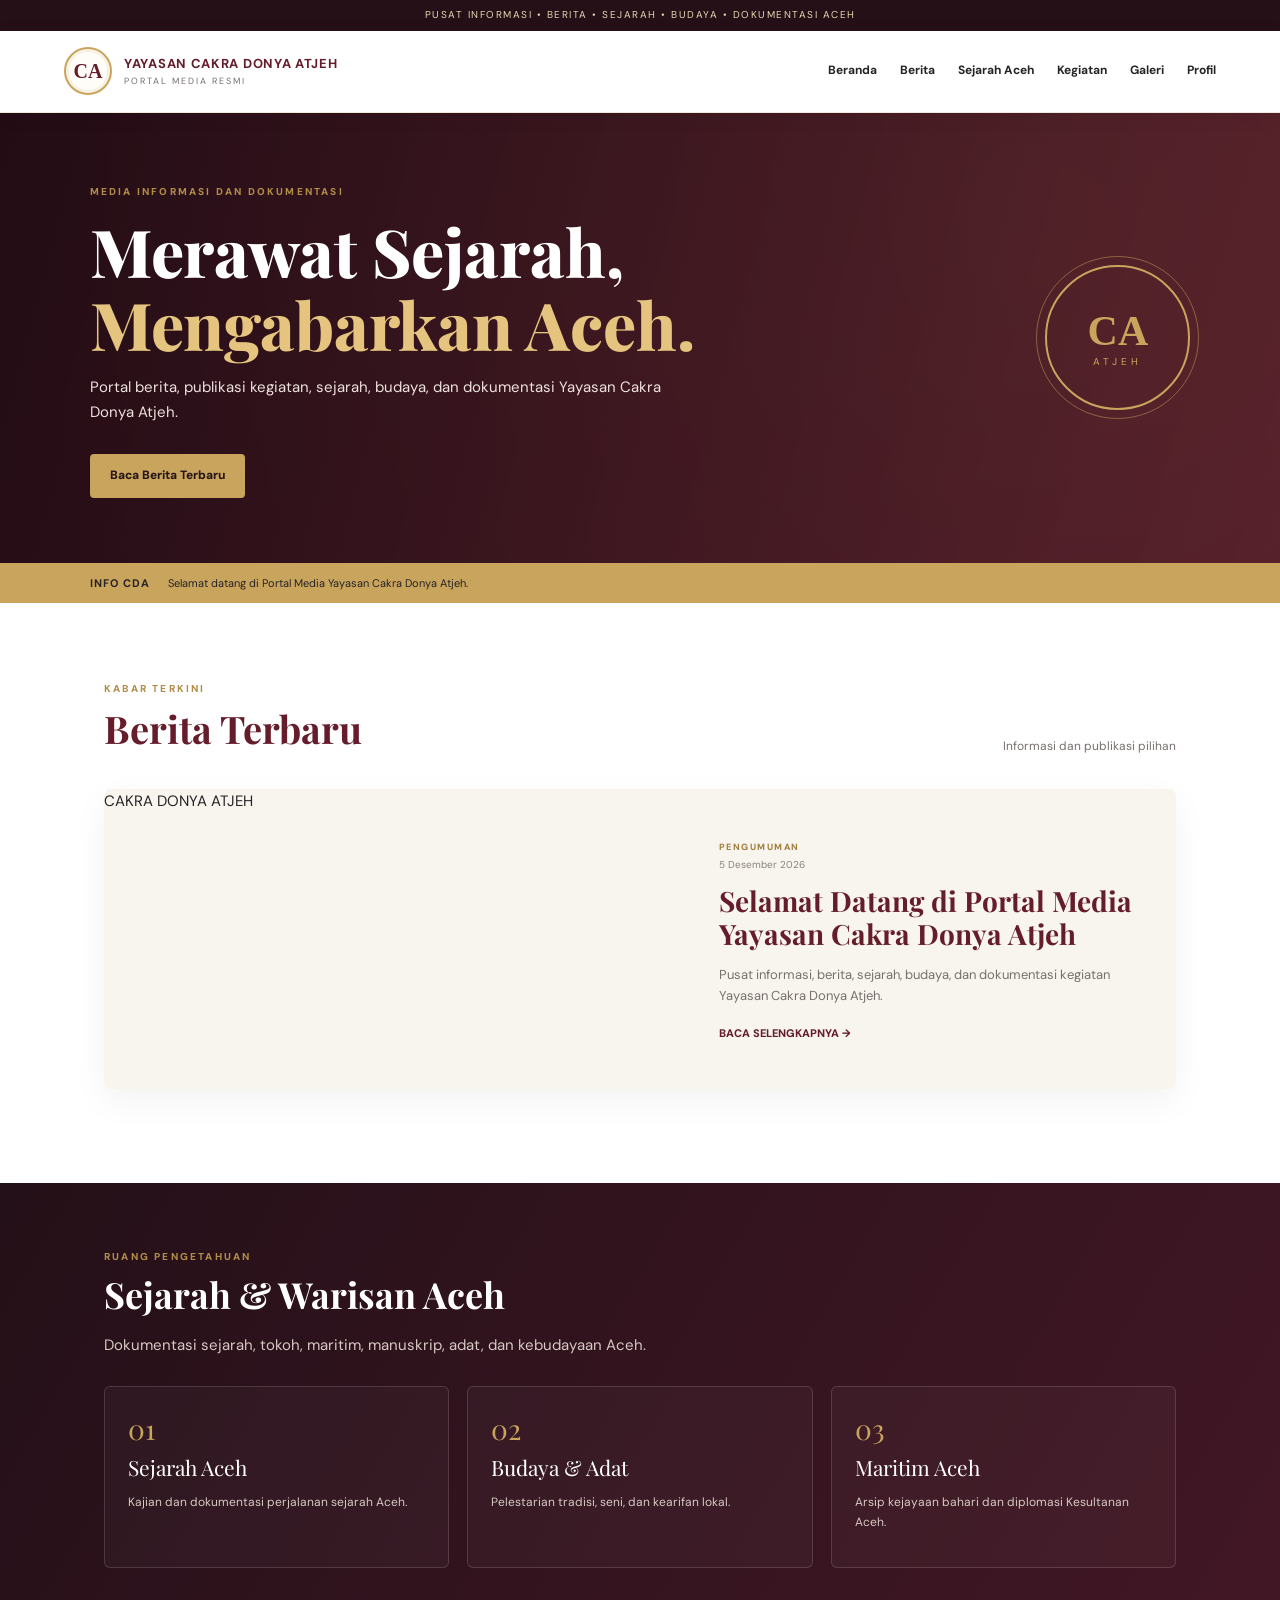
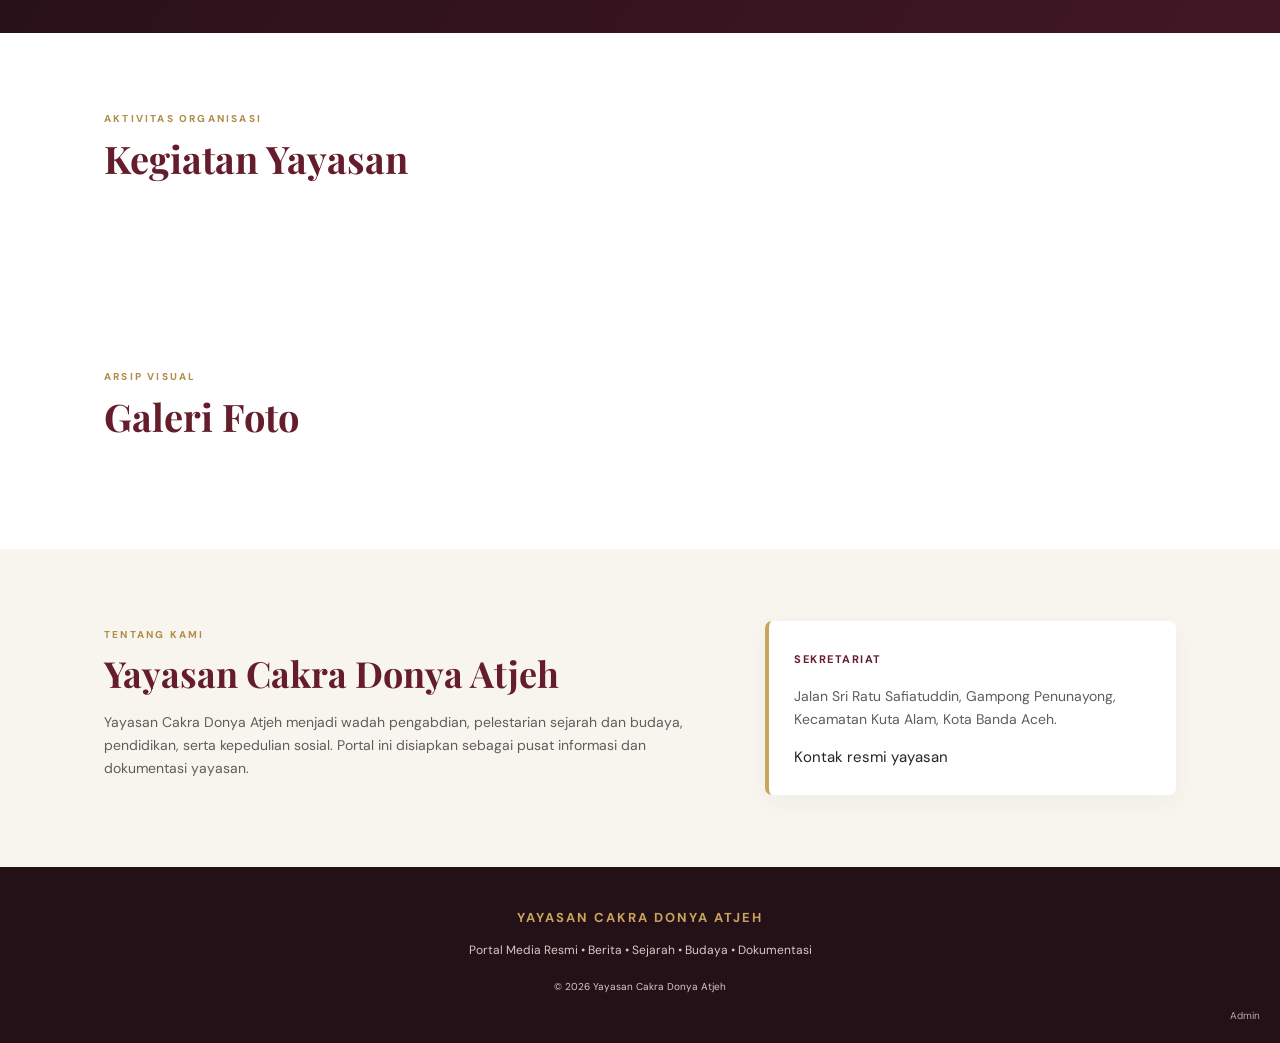
<file: index.html>
<!doctype html>
<html lang="id">
<head>
<meta charset="utf-8"><meta name="viewport" content="width=device-width, initial-scale=1">
<meta name="description" content="Portal Media Yayasan Cakra Donya Atjeh — berita, sejarah, budaya, kegiatan, dan dokumentasi Aceh.">
<title>Portal Media | Yayasan Cakra Donya Atjeh</title><link rel="stylesheet" href="style.css">
</head>
<body>
<div class="topbar">PUSAT INFORMASI • BERITA • SEJARAH • BUDAYA • DOKUMENTASI ACEH</div>
<header class="header"><a class="brand" href="#beranda"><span class="brand-seal">CA</span><span><b>YAYASAN CAKRA DONYA ATJEH</b><small>PORTAL MEDIA RESMI</small></span></a><button class="hamb" id="hamb">☰</button><nav id="nav"><a href="#beranda">Beranda</a><a href="#berita">Berita</a><a href="#sejarah">Sejarah Aceh</a><a href="#kegiatan">Kegiatan</a><a href="#galeri">Galeri</a><a href="#profil">Profil</a></nav></header>
<main id="beranda">
<section class="hero"><div><span class="kicker">MEDIA INFORMASI DAN DOKUMENTASI</span><h1>Merawat Sejarah,<br><em>Mengabarkan Aceh.</em></h1><p>Portal berita, publikasi kegiatan, sejarah, budaya, dan dokumentasi Yayasan Cakra Donya Atjeh.</p><a class="btn gold" href="#berita">Baca Berita Terbaru</a></div><div class="hero-stamp">CA<small>ATJEH</small></div></section>
<div class="breaking"><b>INFO CDA</b><span id="tickerText">Selamat datang di Portal Media Yayasan Cakra Donya Atjeh.</span></div>
<section class="wrap" id="berita"><div class="section-title"><div><span class="kicker">KABAR TERKINI</span><h2>Berita Terbaru</h2></div><span class="sub">Informasi dan publikasi pilihan</span></div><div id="featured" class="featured"></div><div id="newsGrid" class="news-grid"></div><p id="emptyNews" class="empty" hidden>Berita akan ditampilkan di sini setelah diterbitkan melalui halaman Admin.</p></section>
<section class="dark-band" id="sejarah"><div class="wrap"><span class="kicker">RUANG PENGETAHUAN</span><h2>Sejarah & Warisan Aceh</h2><p>Dokumentasi sejarah, tokoh, maritim, manuskrip, adat, dan kebudayaan Aceh.</p><div class="topic-grid"><article><b>01</b><h3>Sejarah Aceh</h3><p>Kajian dan dokumentasi perjalanan sejarah Aceh.</p></article><article><b>02</b><h3>Budaya & Adat</h3><p>Pelestarian tradisi, seni, dan kearifan lokal.</p></article><article><b>03</b><h3>Maritim Aceh</h3><p>Arsip kejayaan bahari dan diplomasi Kesultanan Aceh.</p></article></div></div></section>
<section class="wrap" id="kegiatan"><div class="section-title"><div><span class="kicker">AKTIVITAS ORGANISASI</span><h2>Kegiatan Yayasan</h2></div></div><div id="activityGrid" class="activity-grid"></div></section>
<section class="wrap gallery-section" id="galeri"><div class="section-title"><div><span class="kicker">ARSIP VISUAL</span><h2>Galeri Foto</h2></div></div><div id="galleryGrid" class="gallery-grid"></div></section>
<section class="about" id="profil"><div class="wrap about-inner"><div><span class="kicker">TENTANG KAMI</span><h2>Yayasan Cakra Donya Atjeh</h2><p>Yayasan Cakra Donya Atjeh menjadi wadah pengabdian, pelestarian sejarah dan budaya, pendidikan, serta kepedulian sosial. Portal ini disiapkan sebagai pusat informasi dan dokumentasi yayasan.</p></div><aside><b>SEKRETARIAT</b><p>Jalan Sri Ratu Safiatuddin, Gampong Penunayong, Kecamatan Kuta Alam, Kota Banda Aceh.</p><a href="mailto:">Kontak resmi yayasan</a></aside></div></section>
</main>
<footer><b>YAYASAN CAKRA DONYA ATJEH</b><p>Portal Media Resmi • Berita • Sejarah • Budaya • Dokumentasi</p><small>© <span id="year"></span> Yayasan Cakra Donya Atjeh</small><a class="admin-link" href="admin.html">Admin</a></footer>
<div id="articleModal" class="modal" aria-hidden="true"><div class="modal-box"><button id="closeModal" class="close">×</button><div id="articleContent"></div></div></div>
<script src="script.js"></script>
</body></html>
</file>
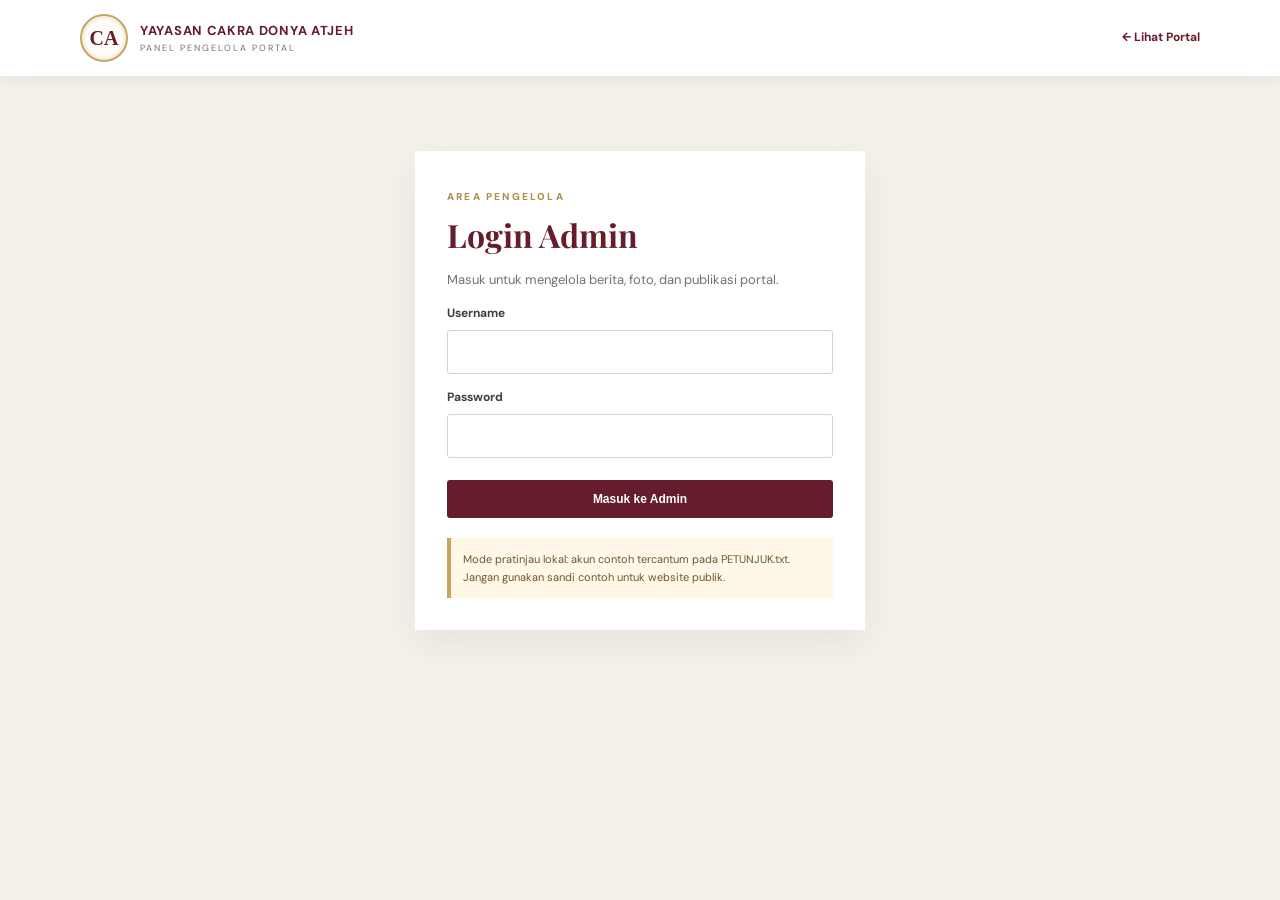
<file: admin.html>
<!doctype html><html lang="id"><head><meta charset="utf-8"><meta name="viewport" content="width=device-width, initial-scale=1"><title>Admin Portal | Yayasan CDA</title><link rel="stylesheet" href="style.css"><link rel="stylesheet" href="admin.css"></head><body class="admin-body"><header class="admin-head"><a class="brand" href="index.html"><span class="brand-seal">CA</span><span><b>YAYASAN CAKRA DONYA ATJEH</b><small>PANEL PENGELOLA PORTAL</small></span></a><a class="back" href="index.html">← Lihat Portal</a></header>
<main class="admin-wrap"><section id="loginBox" class="login-card"><span class="kicker">AREA PENGELOLA</span><h1>Login Admin</h1><p>Masuk untuk mengelola berita, foto, dan publikasi portal.</p><form id="loginForm"><label>Username<input id="username" autocomplete="username" required></label><label>Password<input id="password" type="password" autocomplete="current-password" required></label><button class="primary">Masuk ke Admin</button><p id="loginError" class="error"></p></form><div class="warning">Mode pratinjau lokal: akun contoh tercantum pada PETUNJUK.txt. Jangan gunakan sandi contoh untuk website publik.</div></section>
<section id="dashboard" hidden><div class="dash-title"><div><span class="kicker">DASHBOARD</span><h1>Kelola Publikasi</h1><p>Tambah, edit, hapus, dan terbitkan berita.</p></div><button id="logout" class="secondary">Keluar</button></div><div class="stats"><div><b id="totalPosts">0</b><span>Total berita</span></div><div><b id="publishedPosts">0</b><span>Terbit</span></div><div><b id="draftPosts">0</b><span>Draft</span></div></div>
<div class="admin-columns"><section class="panel"><h2 id="formHeading">Tulis Berita Baru</h2><form id="postForm"><input type="hidden" id="postId"><label>Judul berita<input id="title" maxlength="140" required placeholder="Masukkan judul berita"></label><div class="two"><label>Kategori<select id="category"><option>Berita Aceh</option><option>Kegiatan Yayasan</option><option>Sejarah Aceh</option><option>Budaya Aceh</option><option>Pengumuman</option><option>Opini</option></select></label><label>Tanggal<input id="date" type="date" required></label></div><label>Ringkasan berita<textarea id="excerpt" rows="3" maxlength="280" placeholder="Ringkasan singkat untuk halaman depan"></textarea></label><label>Isi berita<textarea id="body" rows="9" required placeholder="Tulis isi berita di sini..."></textarea></label><label>Foto utama<input id="image" type="file" accept="image/*"><small>Format gambar umum. Foto akan diperkecil untuk pratinjau di perangkat ini.</small></label><img id="imagePreview" class="preview" hidden alt="Pratinjau foto"><div class="form-actions"><button class="primary" type="submit">Simpan Berita</button><button class="secondary" type="button" id="resetForm">Kosongkan</button></div><p id="saveMessage" class="success"></p></form></section>
<section class="panel list-panel"><h2>Daftar Berita</h2><div id="postList"></div></section></div><div class="warning wide-warning"><b>Penting:</b> panel ini masih mode lokal/pratinjau. Data tersimpan pada browser dan perangkat yang sama, belum tersinkron ke internet atau perangkat lain. Untuk admin sungguhan yang aman dan berita tampil publik untuk semua pengunjung, portal harus dipasang pada hosting serta dihubungkan ke database dan autentikasi server.</div></section></main><script src="admin.js"></script></body></html>
</file>
<file: style.css>
@import url('https://fonts.googleapis.com/css2?family=DM+Sans:wght@400;500;600;700;800&family=Playfair+Display:wght@600;700;800&display=swap');
:root{--maroon:#641d2b;--deep:#2c1018;--gold:#c7a45b;--cream:#f7f3eb;--ink:#262326;--muted:#77706d}*{box-sizing:border-box}html{scroll-behavior:smooth}body{margin:0;color:var(--ink);font-family:'DM Sans',Arial,sans-serif;line-height:1.65}a{color:inherit;text-decoration:none}.topbar{background:var(--deep);color:#e7d7b3;text-align:center;padding:7px 12px;font-size:10px;letter-spacing:1.8px}.header{height:auto;min-height:82px;display:flex;align-items:center;justify-content:space-between;gap:20px;padding:14px max(calc((100% - 1160px)/2),5%);background:white;position:sticky;top:0;z-index:10;box-shadow:0 3px 18px #24101812}.brand{display:flex;align-items:center;gap:12px;color:var(--maroon)}.brand-seal{width:48px;height:48px;border:2px solid var(--gold);border-radius:50%;display:grid;place-items:center;font:700 20px Georgia}.brand b,.brand small{display:block}.brand b{font-size:13px;letter-spacing:.7px}.brand small{font-size:9px;letter-spacing:2px;color:var(--muted)}nav{display:flex;gap:23px;font-size:12px;font-weight:700}nav a:hover{color:var(--maroon)}.hamb{display:none;background:none;border:0;font-size:25px;color:var(--maroon)}.hero{min-height:430px;padding:65px max(calc((100% - 1120px)/2),7%);background:linear-gradient(90deg,#2d1019f2,#551c2be8),radial-gradient(circle at 80% 30%,#a77b3e,#31131c);display:flex;align-items:center;justify-content:space-between;color:#fff}.hero>div:first-child{max-width:680px}.kicker{font-size:10px;letter-spacing:2.2px;font-weight:800;color:#b28d49}.hero h1{font:800 clamp(39px,6vw,66px)/1.1 'Playfair Display',Georgia,serif;margin:13px 0}.hero h1 em{font-style:normal;color:#e4c47e}.hero p{max-width:590px;color:#eee2df}.btn{display:inline-block;padding:12px 20px;font-size:12px;font-weight:800;margin-top:14px}.gold{background:var(--gold);color:#24151a}.hero-stamp{width:145px;height:145px;border:2px solid var(--gold);outline:1px solid #c7a45b80;outline-offset:8px;border-radius:50%;display:grid;place-content:center;text-align:center;color:var(--gold);font:700 42px Georgia}.hero-stamp small{font:10px 'DM Sans';letter-spacing:4px}.breaking{background:var(--gold);padding:11px max(calc((100% - 1120px)/2),7%);display:flex;gap:18px;font-size:11px}.breaking b{letter-spacing:1px}.wrap{max-width:1120px;margin:auto;padding:65px 24px}.section-title{display:flex;align-items:end;justify-content:space-between;margin-bottom:28px}.section-title h2,.about h2,.dark-band h2{font:700 36px 'Playfair Display',Georgia,serif;color:var(--maroon);margin:3px 0}.sub{font-size:12px;color:var(--muted)}.featured{margin-bottom:22px}.featured-card{display:grid;grid-template-columns:1.2fr 1fr;background:var(--cream);min-height:300px;cursor:pointer}.featured-card img{width:100%;height:100%;min-height:300px;object-fit:cover}.featured-copy{padding:30px;align-self:center}.tag{font-size:9px;font-weight:800;letter-spacing:1.5px;color:#a17e3e;text-transform:uppercase}.featured-copy h3{font:700 28px/1.2 'Playfair Display';color:var(--maroon);margin:10px 0}.featured-copy p,.news-card p{color:var(--muted);font-size:13px}.read{font-size:11px;font-weight:800;color:var(--maroon)}.news-grid{display:grid;grid-template-columns:repeat(3,1fr);gap:20px}.news-card{border:1px solid #eee8df;background:#fff;cursor:pointer;transition:.2s}.news-card:hover{transform:translateY(-3px);box-shadow:0 10px 25px #24101812}.news-card img{width:100%;height:180px;object-fit:cover;display:block}.news-card .copy{padding:17px}.news-card h3{font:700 19px/1.25 'Playfair Display';color:var(--maroon);margin:7px 0}.date{font-size:10px;color:#8a817b}.empty{padding:24px;text-align:center;background:var(--cream);color:var(--muted)}.dark-band{background:var(--deep);color:#fff}.dark-band .wrap{padding-top:60px;padding-bottom:65px}.dark-band h2{color:#fff}.dark-band .wrap>p{color:#d7c9c4}.topic-grid{display:grid;grid-template-columns:repeat(3,1fr);gap:18px;margin-top:28px}.topic-grid article{border:1px solid #ffffff30;padding:23px}.topic-grid b{font:28px 'Playfair Display';color:var(--gold)}.topic-grid h3{font:21px 'Playfair Display';margin:5px 0}.topic-grid p{font-size:12px;color:#d7c9c4}.activity-grid{display:grid;grid-template-columns:repeat(3,1fr);gap:18px}.activity-card{background:#fff;box-shadow:0 5px 22px #24101810}.activity-card img{width:100%;height:185px;object-fit:cover}.activity-card div{padding:15px}.activity-card h3{font:20px 'Playfair Display';color:var(--maroon);margin:3px 0}.gallery-section{padding-top:10px}.gallery-grid{display:grid;grid-template-columns:repeat(4,1fr);gap:10px}.gallery-grid img{width:100%;height:155px;object-fit:cover}.about{background:var(--cream)}.about-inner{display:grid;grid-template-columns:1.5fr 1fr;gap:45px}.about p{font-size:14px;color:#625c59}.about aside{background:#fff;padding:25px;border-left:4px solid var(--gold)}.about aside b{font-size:11px;letter-spacing:1.5px;color:var(--maroon)}footer{position:relative;background:#241017;color:#d9c9c5;text-align:center;padding:32px 20px}footer>b{color:var(--gold);letter-spacing:2px;font-size:13px}footer p{font-size:12px}footer small{font-size:10px}.admin-link{position:absolute;right:20px;bottom:18px;font-size:10px;color:#b9a8a4}.modal{display:none;position:fixed;inset:0;background:#16090de8;z-index:30;overflow:auto;padding:25px}.modal.show{display:block}.modal-box{max-width:850px;background:#fff;margin:30px auto;padding:28px;position:relative}.close{position:absolute;right:12px;top:8px;border:0;background:none;font-size:30px;cursor:pointer}.modal-box img{width:100%;max-height:430px;object-fit:cover}.modal-box h1{font:700 34px 'Playfair Display';color:var(--maroon);line-height:1.2}.modal-box .body{white-space:pre-wrap}.modal-box .body p{margin:0 0 14px}@media(max-width:800px){.header{padding:12px 18px}.hamb{display:block}nav{display:none;position:absolute;top:100%;left:0;right:0;background:#fff;padding:18px 22px;flex-direction:column;gap:12px}nav.open{display:flex}.hero{padding:55px 7%;min-height:380px}.hero-stamp{display:none}.wrap{padding:48px 19px}.featured-card{grid-template-columns:1fr}.featured-card img{height:220px;min-height:0}.news-grid,.activity-grid{grid-template-columns:1fr 1fr}.topic-grid{grid-template-columns:1fr}.about-inner{grid-template-columns:1fr}.gallery-grid{grid-template-columns:repeat(2,1fr)}.section-title{align-items:start;gap:8px;flex-direction:column}}@media(max-width:480px){.news-grid,.activity-grid{grid-template-columns:1fr}.hero h1{font-size:39px}.breaking{flex-direction:column;gap:2px}.modal{padding:8px}.modal-box{padding:18px}.modal-box h1{font-size:27px}}
/* Penyempurnaan tampilan CDA: ruang lega, kartu lembut, dan navigasi nyaman di ponsel */
:root{--maroon:#651d2b;--deep:#251018;--gold:#c9a45d;--cream:#f8f5ef}
body{background:#fff;font-size:15px}
.topbar{font-size:10px;letter-spacing:1.5px}
.header{padding-top:13px;padding-bottom:13px;border-bottom:1px solid #f0e9df}
.brand-seal{box-shadow:inset 0 0 0 3px #c9a45d22;background:#fffdf8}
.hero{background:linear-gradient(105deg,rgba(34,12,20,.97),rgba(82,26,41,.91)),radial-gradient(circle at 82% 25%,#c19a53,#32131d);min-height:450px}
.btn{border-radius:4px;transition:.2s}.btn:hover{filter:brightness(1.08);transform:translateY(-2px)}
.wrap{padding-top:72px;padding-bottom:72px}
.section-title{margin-bottom:32px}.section-title h2{font-size:clamp(29px,4vw,38px)}
.featured-card,.news-card,.topic-grid article,.about aside{border-radius:7px;overflow:hidden}
.featured-card{box-shadow:0 12px 35px #2b11120d}
.news-card{border-color:#eee8df;border-radius:7px;overflow:hidden}
.news-card img{transition:transform .35s}.news-card:hover img{transform:scale(1.025)}
.news-card .copy{padding:20px}.news-card h3{font-size:20px}
.dark-band{background:linear-gradient(120deg,#241018,#421725)}
.topic-grid article{background:#ffffff08;border-color:#ffffff24;border-radius:6px}
.about aside{border-left:4px solid var(--gold);box-shadow:0 8px 25px #2b11120a}
footer{padding:38px 20px 45px}
.modal-box{border-radius:8px;box-shadow:0 20px 60px #0005}
@media(max-width:800px){.wrap{padding-top:50px;padding-bottom:50px}.header{min-height:72px}.brand b{font-size:11px}.brand-seal{width:43px;height:43px}}
</file>
<file: admin.css>
.admin-body{background:#f4f1eb;min-height:100vh}.admin-head{background:white;padding:14px max(calc((100% - 1120px)/2),5%);display:flex;align-items:center;justify-content:space-between;box-shadow:0 3px 18px #24101812}.back{font-size:12px;font-weight:700;color:var(--maroon)}.admin-wrap{max-width:1120px;margin:auto;padding:45px 22px}.login-card{max-width:450px;margin:30px auto;background:#fff;padding:32px;box-shadow:0 12px 35px #24101812}.login-card h1,.dash-title h1{font:700 32px 'Playfair Display';color:var(--maroon);margin:5px 0}.login-card>p,.dash-title p{font-size:13px;color:var(--muted)}label{display:block;font-size:12px;font-weight:700;margin:14px 0;color:#453b3c}input,textarea,select{display:block;width:100%;margin-top:6px;border:1px solid #dcd5ce;background:#fff;padding:12px;font:14px 'DM Sans',Arial;border-radius:3px;color:var(--ink)}textarea{resize:vertical}input:focus,textarea:focus,select:focus{outline:2px solid #c7a45b66;border-color:var(--gold)}.primary,.secondary{border:0;padding:12px 18px;font-weight:800;font-size:12px;cursor:pointer;border-radius:3px}.primary{background:var(--maroon);color:white}.secondary{background:#eee8df;color:var(--maroon)}.login-card .primary{width:100%;margin-top:8px}.error{color:#b42318;font-size:12px}.success{color:#167447;font-size:12px}.warning{margin-top:20px;background:#fff7e7;border-left:4px solid var(--gold);padding:12px;font-size:11px;color:#6c5732}.dash-title{display:flex;justify-content:space-between;align-items:center;margin-bottom:20px}.stats{display:grid;grid-template-columns:repeat(3,1fr);gap:14px;margin-bottom:20px}.stats div{background:#fff;padding:18px}.stats b,.stats span{display:block}.stats b{font:700 27px 'Playfair Display';color:var(--maroon)}.stats span{font-size:11px;color:var(--muted)}.admin-columns{display:grid;grid-template-columns:1.1fr .9fr;gap:18px;align-items:start}.panel{background:white;padding:23px;box-shadow:0 5px 22px #2410180b}.panel h2{font:700 22px 'Playfair Display';color:var(--maroon);margin:0 0 12px}.two{display:grid;grid-template-columns:1fr 1fr;gap:12px}.preview{max-width:100%;max-height:230px;object-fit:contain;margin-top:10px}.form-actions{display:flex;gap:9px;margin-top:15px}.post-row{border-top:1px solid #eee7df;padding:14px 0;display:flex;gap:12px;align-items:flex-start}.post-row img{width:76px;height:65px;object-fit:cover;background:var(--cream)}.post-row div{flex:1;min-width:0}.post-row b{display:block;font:700 15px/1.25 'Playfair Display';color:var(--maroon)}.post-row small{font-size:10px;color:var(--muted)}.row-actions{display:flex;gap:6px;margin-top:7px;flex-wrap:wrap}.row-actions button{font-size:10px;padding:6px 9px}.danger{background:#fae9e8;color:#a32620}.wide-warning{margin-top:20px}.empty-list{color:var(--muted);font-size:13px}@media(max-width:800px){.admin-columns{grid-template-columns:1fr}.admin-wrap{padding:25px 14px}.login-card{padding:24px}.admin-head{padding:12px 15px}.brand b{font-size:11px}}@media(max-width:430px){.two{grid-template-columns:1fr}.stats{gap:8px}.stats div{padding:12px}.stats b{font-size:22px}.dash-title h1{font-size:26px}}
</file>
